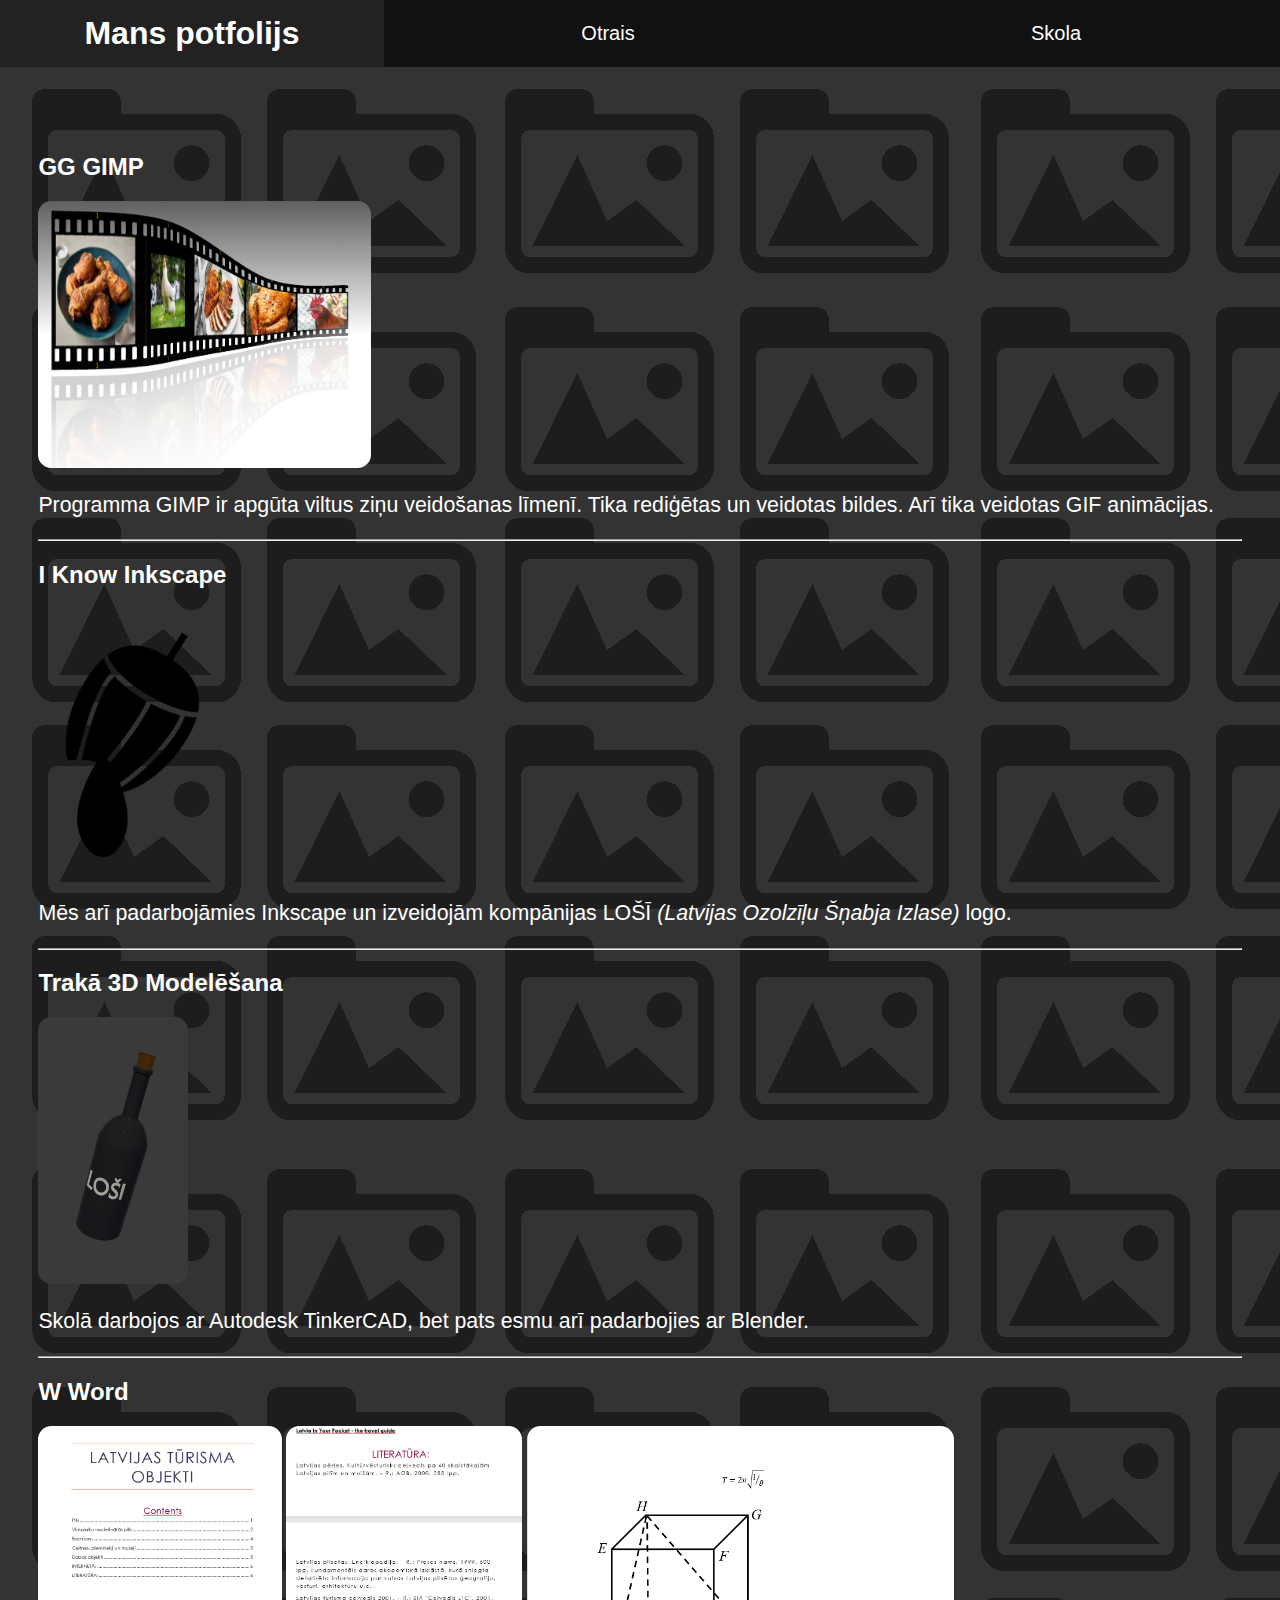
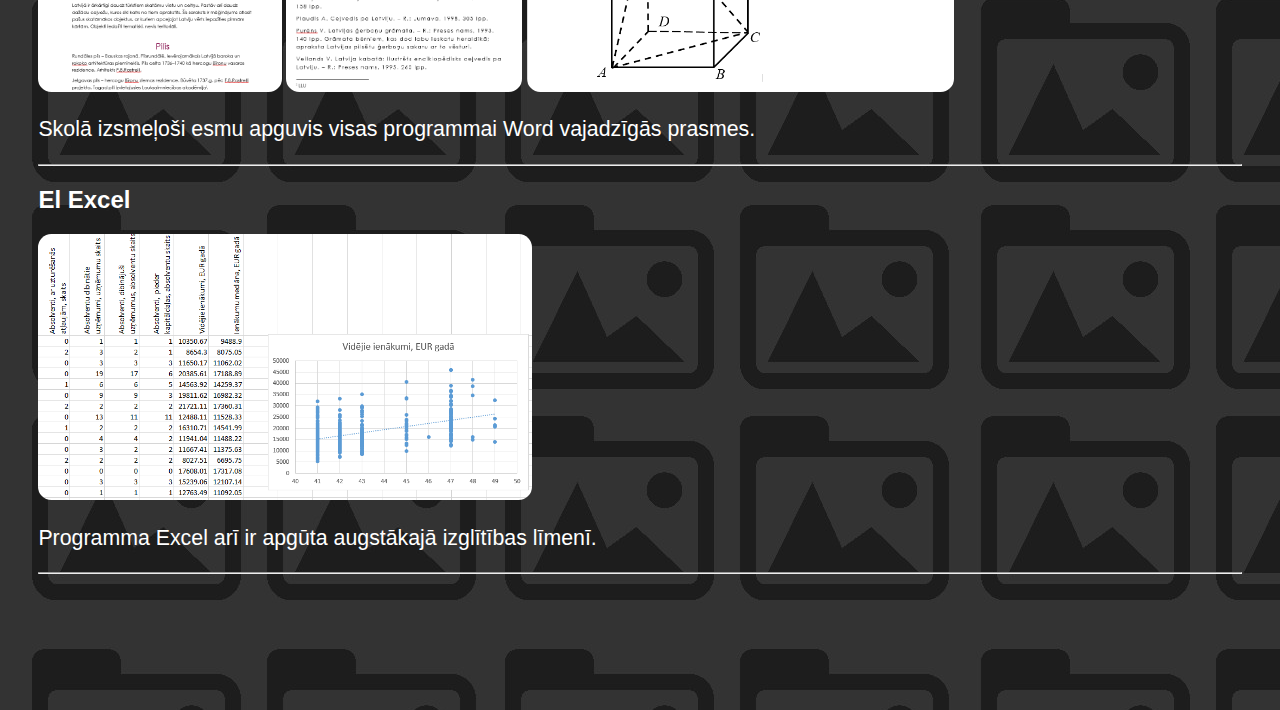
<file: index.html>
<!DOCTYPE html>
<html>
    <head>
        <title>Porto Folio</title>
        <meta charset="UTF-8">
        <meta name="viewport" content="width=device-width, initial-scale=1.0">
        <style>

            .project > img {
                height: 200pt;
            }
            

        </style>

        <link rel="stylesheet" href="./css/base.css">
    </head>
    <body>        
        <nav>
            <h1>Mans potfolijs</h1>
            <a href="./otrais.html">Otrais</a>
            <a href="./skola.html">Skola</a>
        </nav>

        <article>
            <div class="project">
                <h2>GG GIMP</h2>

                <img src="./images/BildesFilma.jpeg" alt="GIMP photoshop">

                <p>
                    Programma GIMP ir apgūta viltus ziņu veidošanas līmenī. Tika rediģētas un veidotas bildes. Arī tika veidotas GIF animācijas.
                </p>
                <hr>
            </div>
            <div class="project">
                <h2>I Know Inkscape</h2>

                <img src="./images/LogoLOSI.png" alt="Logo LOSI">

                <p>
                    Mēs arī padarbojāmies Inkscape un izveidojām kompānijas LOŠĪ <i>(Latvijas Ozolzīļu Šņabja Izlase)</i> logo.
                </p>
                <hr>
            </div>
            <div class="project">
                <h2>Trakā 3D Modelēšana</h2>

                <img src="./images/losi3d.png" alt="LOSI logo 3D">

                <p>
                    Skolā darbojos ar Autodesk TinkerCAD, bet pats esmu arī padarbojies ar Blender.
                </p>
                <hr>
            </div>
            <div class="project">
                <h2>W Word</h2>

                <img src="./images/WordList.png" alt="Word list">
                <img src="./images/WordList2.png" alt="Word list 2">
                <img src="./images/WordMath.png" alt="Word math">

                <p>
                    Skolā izsmeļoši esmu apguvis visas programmai Word vajadzīgās prasmes.
                </p>
                <hr>
            </div>
            <div class="project">
                <h2>El Excel</h2>

                <img src="./images/Excel.png" alt="">

                <p> 
                    Programma Excel arī ir apgūta augstākajā izglītības līmenī.
                </p>
                <hr>
            </div>
        </article>
    </body>
</html>
</file>
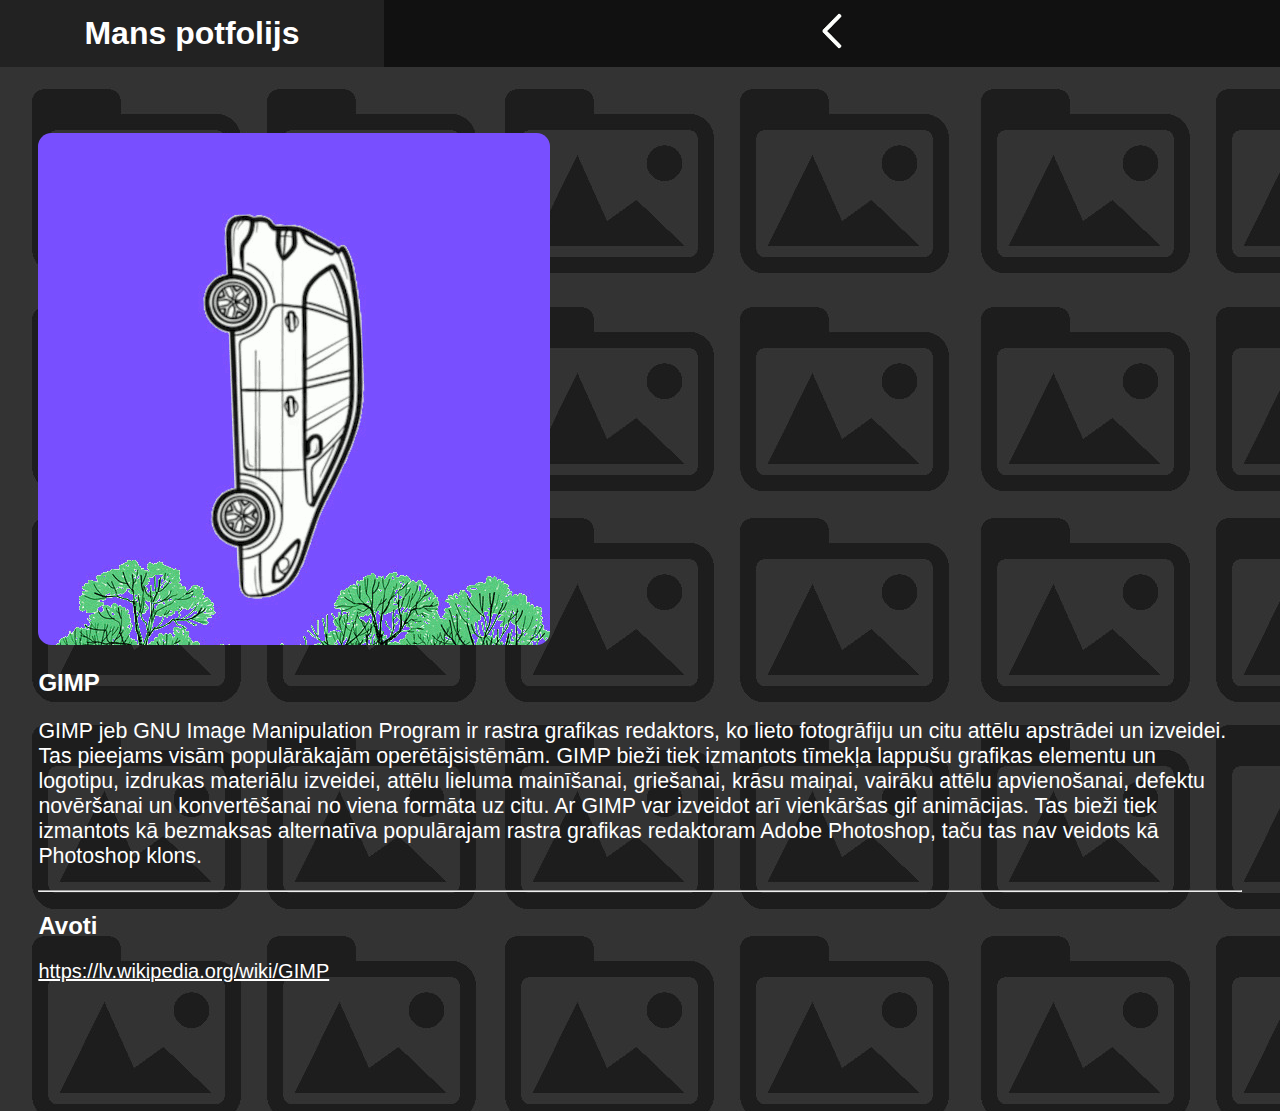
<file: otrais.html>
<!DOCTYPE html>
<html lang="en">
<head>
    <meta charset="UTF-8">
    <meta name="viewport" content="width=device-width, initial-scale=1.0">
    <title>Portfolijs | GIMP</title>

    <link rel="stylesheet" href="./css/base.css">
</head>
<body>
    <nav>
        <h1>Mans potfolijs</h1>
        <a href="./index.html"><img src="./images/home_icon.png" alt="Home" height="40pt"></a>
    </nav>

    <article>
        <img src="./images/Animation.gif" alt="GIF animācija">

        <h2>GIMP</h2>

        <p>
            <b>GIMP</b> jeb <b>GNU Image Manipulation Program</b> ir rastra grafikas redaktors, ko lieto fotogrāfiju un citu attēlu apstrādei un izveidei. Tas pieejams visām populārākajām operētājsistēmām. GIMP bieži tiek izmantots tīmekļa lappušu grafikas elementu un logotipu, izdrukas materiālu izveidei, attēlu lieluma mainīšanai, griešanai, krāsu maiņai, vairāku attēlu apvienošanai, defektu novēršanai un konvertēšanai no viena formāta uz citu. Ar GIMP var izveidot arī vienkāršas gif animācijas. Tas bieži tiek izmantots kā bezmaksas alternatīva populārajam rastra grafikas redaktoram Adobe Photoshop, taču tas nav veidots kā Photoshop klons.
        </p>
        
        <hr>
        <h2>Avoti</h2>
        <a href="https://lv.wikipedia.org/wiki/GIMP">https://lv.wikipedia.org/wiki/GIMP</a>
    </article>
</body>
</html>
</file>
<file: css/base.css>
html, body {
    padding-top: 50pt;
    margin: 0;
    /* background-color: #333; */
    background-image: url("../images/background.jpeg");
    color: white;

    font-family: sans-serif;
    font-weight: 100;
}

nav {
    margin: 0;
    position: fixed;
    display: flex;
    flex-flow: row;

    z-index: 1;

    width: 100%;
    top: 0;
}

nav > * {
    margin: 0;
    color:  white;
    text-decoration: none;
    background-color: #111;

    display: block;
    align-items: center;

    width: 100%;
    min-height: 50pt;
    align-content: center;
    text-align: center;

    padding-bottom: 0pt;

    transition: all 0.3s;
}

nav > h1 {
    max-width: 30%;
    background-color: #222;
}

nav > a:hover {
    background-color: #fff;
    color: black;

    padding-bottom: 10pt;

    transition: all 0.3s;
}

nav > a > img {
    align-self: center;
    transition: all 0.3s;
}

nav > a:hover > img {
    filter: invert(1);
    transform: scale(1.5);

    transition: all 0.3s;
}

article {
    margin: 0 3%;
    padding-bottom: 10%;
}

img {
    border-radius: 10pt;
    z-index: -1;
    transition: all 0.1s;
}

img:hover {
    transform: scaleX(1.1) scaleY(1.1);

    transition: all 0.5s;
}

p {
    font-size: 16pt;
}

a {
    color: white;
    font-size: 15pt;
}
</file>
